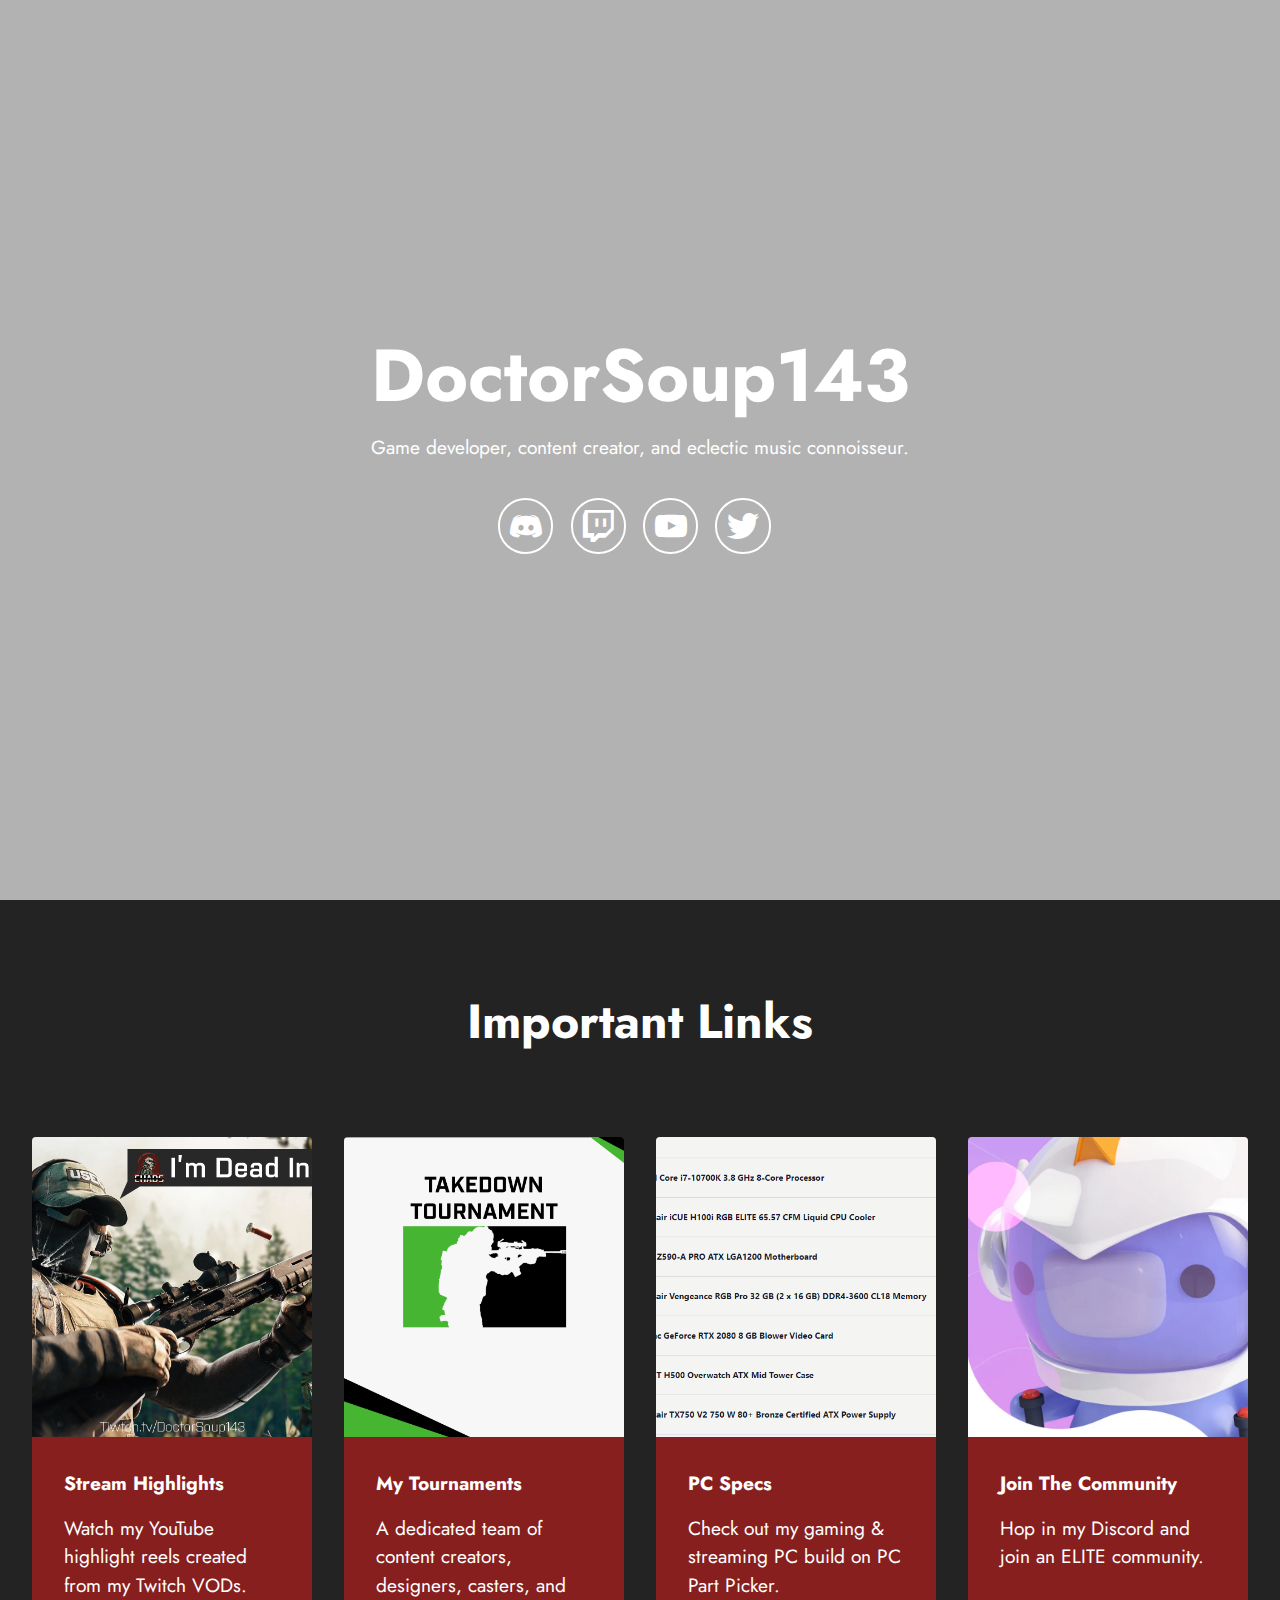
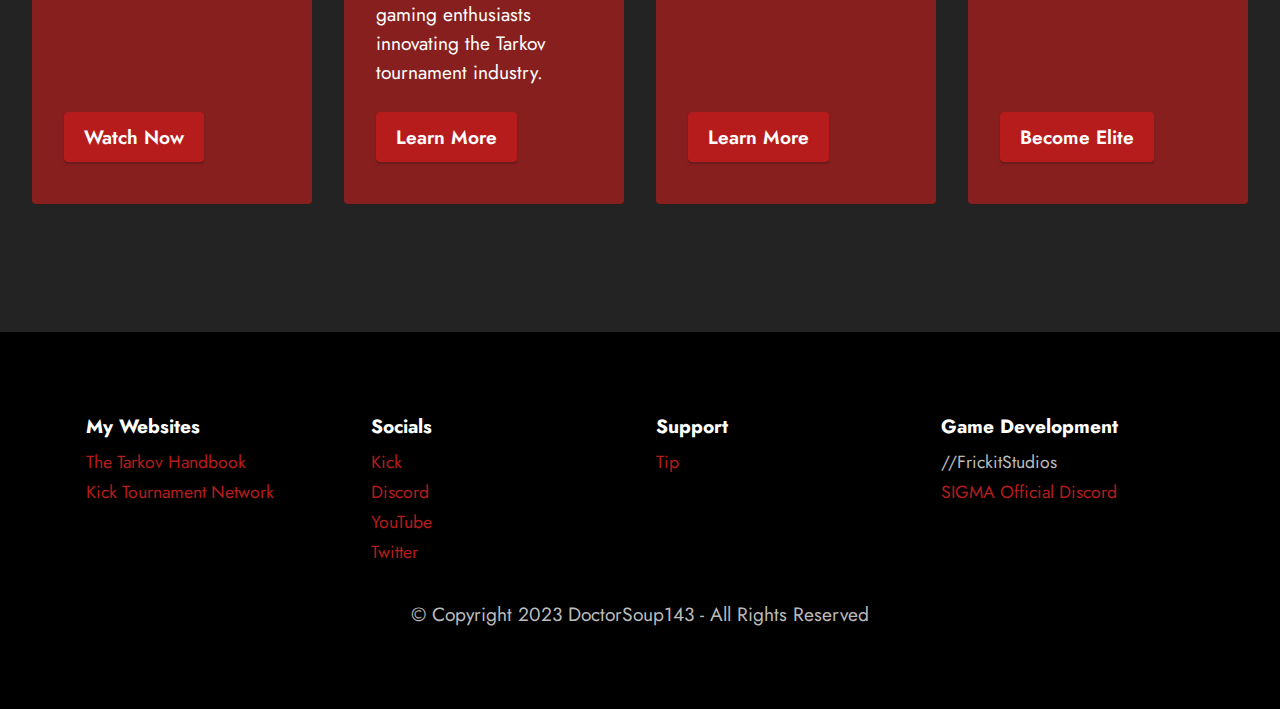
<file: index.html>
<!DOCTYPE html>
<html  >
<head>
  
  <meta charset="UTF-8">
  <meta http-equiv="X-UA-Compatible" content="IE=edge">
  
  <meta name="twitter:card" content="summary_large_image"/>
  <meta name="twitter:image:src" content="assets/images/index-meta.png">
  <meta property="og:image" content="assets/images/index-meta.png">
  <meta name="twitter:title" content="Home">
  <meta name="viewport" content="width=device-width, initial-scale=1, minimum-scale=1">
  <link rel="shortcut icon" href="assets/images/logo5.png" type="image/x-icon">
  <meta name="description" content="">
  
  
  <title>Home</title>
  <link rel="stylesheet" href="assets/bootstrap/css/bootstrap.min.css">
  <link rel="stylesheet" href="assets/bootstrap/css/bootstrap-grid.min.css">
  <link rel="stylesheet" href="assets/bootstrap/css/bootstrap-reboot.min.css">
  <link rel="stylesheet" href="assets/socicon/css/styles.css">
  <link rel="stylesheet" href="assets/theme/css/style.css">
  <link rel="preload" href="https://fonts.googleapis.com/css?family=Jost:100,200,300,400,500,600,700,800,900,100i,200i,300i,400i,500i,600i,700i,800i,900i&display=swap" as="style" onload="this.onload=null;this.rel='stylesheet'">
  <noscript><link rel="stylesheet" href="https://fonts.googleapis.com/css?family=Jost:100,200,300,400,500,600,700,800,900,100i,200i,300i,400i,500i,600i,700i,800i,900i&display=swap"></noscript>
  <link rel="preload" as="style" href="assets/mobirise/css/mbr-additional.css"><link rel="stylesheet" href="assets/mobirise/css/mbr-additional.css" type="text/css">

  
  
  
</head>
<body>
  
  <section data-bs-version="5.1" class="header13 cid-tao8Tj4z4r mbr-fullscreen" data-bg-video="https://vimeo.com/869736313" id="header13-7">

    

    <div class="mbr-fallback-image disabled"></div>
    <div class="mbr-overlay" style="opacity: 0.3; background-color: rgb(0, 0, 0);"></div>

    <div class="align-center container-fluid">
        <div class="row justify-content-center">
            <div class="col-12 col-lg-12">
                <h1 class="mbr-section-title mbr-fonts-style mb-3 display-1"><strong>DoctorSoup143</strong></h1>
                <h2 class="mbr-section-subtitle mbr-fonts-style mb-3 display-7">Game developer, content creator, and eclectic music connoisseur.</h2>
                
                
                <div class="social-row display-7 mt-5">
                    <div class="soc-item">
                        <a href="https://discord.gg/Psx6kPrr.com">
                            <span class="mbr-iconfont socicon-discord socicon"></span>
                        </a>
                    </div>
                    <div class="soc-item">
                        <a href="https://www.twitch.tv/doctorsoup143" target="_blank">
                            <span class="mbr-iconfont socicon-twitch socicon"></span>
                        </a>
                    </div>
                    <div class="soc-item">
                        <a href="https://www.youtube.com/channel/UC2LgikNXNwuHifq7XpQD4vA" target="_blank">
                            <span class="mbr-iconfont socicon-youtube socicon"></span>
                        </a>
                    </div>
                    <div class="soc-item">
                        <a href="https://www.reddit.com/r/EscapefromTarkov/" target="_blank">
                            <span class="mbr-iconfont socicon-twitter socicon"></span>
                        </a>
                    </div>
                    
                </div>
            </div>
        </div>
    </div>
</section>

<section data-bs-version="5.1" class="gallery3 cid-taiH9Nzu5c" id="gallery3-5">
    
    
    <div class="container-fluid">
        <div class="mbr-section-head">
            <h4 class="mbr-section-title mbr-fonts-style align-center mb-0 display-2"><strong>Important Links</strong></h4>
            <h5 class="mbr-section-subtitle mbr-fonts-style align-center mb-0 mt-2 display-5">Images with Title and Text</h5>
        </div>
        <div class="row mt-4">
            <div class="item features-image сol-12 col-md-6 col-lg-3">
                <div class="item-wrapper">
                    <div class="item-img">
                        <img src="assets/images/dead-inside.png" alt="">
                    </div>
                    <div class="item-content">
                        <h5 class="item-title mbr-fonts-style display-7">
                            <strong>Stream Highlights</strong></h5>
                        
                        <p class="mbr-text mbr-fonts-style mt-3 display-7">Watch my YouTube highlight reels created from my Twitch VODs.</p>
                    </div>
                    <div class="mbr-section-btn item-footer mt-2"><a href="https://www.youtube.com/channel/UC2LgikNXNwuHifq7XpQD4vA" class="btn btn-primary item-btn display-7" target="_blank">Watch Now</a></div>
                </div>
            </div><div class="item features-image сol-12 col-md-6 col-lg-3">
                <div class="item-wrapper">
                    <div class="item-img">
                        <img src="assets/images/takedown-hero.png" alt="" data-slide-to="1" data-bs-slide-to="2">
                    </div>
                    <div class="item-content">
                        <h5 class="item-title mbr-fonts-style display-7"><strong>My Tournaments</strong></h5>
                        
                        <p class="mbr-text mbr-fonts-style mt-3 display-7">A dedicated team of content creators, designers, casters, and gaming enthusiasts innovating the Tarkov tournament industry.</p>
                    </div>
                    <div class="mbr-section-btn item-footer mt-2"><a href="https://www.youtube.com/channel/UC2LgikNXNwuHifq7XpQD4vA" class="btn btn-primary item-btn display-7" target="_blank">Learn More</a></div>
                </div>
            </div>
            <div class="item features-image сol-12 col-md-6 col-lg-3">
                <div class="item-wrapper">
                    <div class="item-img">
                        <img src="assets/images/6ba7513560d74670c06cc4e9137666a7.png" alt="" data-slide-to="2">
                    </div>
                    <div class="item-content">
                        <h5 class="item-title mbr-fonts-style display-7">
                            <strong>PC Specs</strong></h5>
                        
                        <p class="mbr-text mbr-fonts-style mt-3 display-7">
                            Check out my gaming &amp; streaming PC build on PC Part Picker.</p>
                    </div>
                    <div class="mbr-section-btn item-footer mt-2"><a href="https://pcpartpicker.com/user/DoctorSoup143/saved/#view=n7Gt3C" class="btn btn-primary item-btn display-7" target="_blank">Learn More</a></div>
                </div>
            </div>
            
            <div class="item features-image сol-12 col-md-6 col-lg-3">
                <div class="item-wrapper">
                    <div class="item-img">
                        <img src="assets/images/1-4rh8u4pykfsy7ktcglsrq.0.webp" alt="" title="" data-bs-slide-to="3" data-slide-to="3">
                    </div>
                    <div class="item-content">
                        <h5 class="item-title mbr-fonts-style display-7"><strong>Join The Community</strong></h5>
                        
                        <p class="mbr-text mbr-fonts-style mt-3 display-7">Hop in my Discord and join an ELITE community.</p>
                    </div>
                    <div class="mbr-section-btn item-footer mt-2"><a href="https://discord.gg/Psx6kPr" class="btn btn-primary item-btn display-7" target="_blank">Become Elite</a></div>
                </div>
            </div>
        </div>
    </div>
</section>

<section data-bs-version="5.1" class="footer2 cid-taiDZiBtjl" once="footers" id="footer2-1">

    

    
    
    <div class="container">
        <div class="row mbr-white">
            <div class="col-6 col-md-4 col-lg-3">
                <h5 class="mbr-section-subtitle mbr-fonts-style mb-2 display-7"><strong>My Websites</strong></h5>
                <ul class="list mbr-fonts-style display-4">
                    <li class="mbr-text item-wrap"><a href="https://thetarkovhandbook.com/" class="text-primary" target="_blank">The Tarkov Handbook</a></li><li class="mbr-text item-wrap"><a href="https://kicktournamentnetwork.com/" class="text-primary" target="_blank">Kick Tournament Network</a></li>
                </ul>
            </div>
            <div class="col-6 col-md-4 col-lg-3">
                <h5 class="mbr-section-subtitle mbr-fonts-style mb-2 display-7">
                    <strong>Socials</strong></h5>
                <ul class="list mbr-fonts-style display-4">
                    <li class="mbr-text item-wrap"><a href="https://kick.com/doctorsoup143" class="text-primary" target="_blank">Kick</a></li>
                    <li class="mbr-text item-wrap"><a href="https://discord.com/invite/Psx6kPr" class="text-primary" target="_blank">Discord</a></li><li class="mbr-text item-wrap"><a href="https://www.youtube.com/channel/UC2LgikNXNwuHifq7XpQD4vA" class="text-primary" target="_blank">YouTube</a></li><li class="mbr-text item-wrap"><a href="https://twitter.com/DoctorSoup143" class="text-primary" target="_blank">Twitter</a></li>
                </ul>
            </div>
            <div class="col-6 col-md-4 col-lg-3">
                <h5 class="mbr-section-subtitle mbr-fonts-style mb-2 display-7">
                    <strong>Support</strong></h5>
                <ul class="list mbr-fonts-style display-4">
                    <li class="mbr-text item-wrap"><a href="https://streamlabs.com/doctorsoup1431/tip" class="text-primary" target="_blank">Tip</a></li>
                </ul>
            </div>
            <div class="col-6 col-md-4 col-lg-3">
                <h5 class="mbr-section-subtitle mbr-fonts-style mb-2 display-7"><strong>Game Development</strong></h5>
                <ul class="list mbr-fonts-style display-4">
                    <li class="mbr-text item-wrap">//FrickitStudios</li><li class="mbr-text item-wrap"><a href="https://discord.gg/BpDXdfe" class="text-primary" target="_blank">SIGMA Official Discord</a></li>
                </ul>
            </div>
            <div class="col-12 mt-4">
                <p class="mbr-text mb-0 mbr-fonts-style copyright align-center display-7">
                    © Copyright 2023 DoctorSoup143 - All Rights Reserved
                </p>
            </div>
        </div>
    </div>
</section>


<script src="assets/bootstrap/js/bootstrap.bundle.min.js"></script>
  <script src="assets/smoothscroll/smooth-scroll.js"></script>
  <script src="assets/ytplayer/index.js"></script>
  <script src="assets/vimeoplayer/player.js"></script>
  <script src="assets/theme/js/script.js"></script>
  
  
  
</body>
</html>
</file>
<file: assets/socicon/css/styles.css>
@charset "UTF-8";

@font-face {
  font-family: 'Socicon';
  src:  url('../fonts/socicon.eot');
  src:  url('../fonts/socicon.eot?#iefix') format('embedded-opentype'),
    url('../fonts/socicon.woff2') format('woff2'),
    url('../fonts/socicon.ttf') format('truetype'),
    url('../fonts/socicon.woff') format('woff'),
    url('../fonts/socicon.svg#socicon') format('svg');
  font-weight: normal;
  font-style: normal;
  font-display: swap;
}

[data-icon]:before {
  font-family: "socicon" !important;
  content: attr(data-icon);
  font-style: normal !important;
  font-weight: normal !important;
  font-variant: normal !important;
  text-transform: none !important;
  speak: none;
  line-height: 1;
  -webkit-font-smoothing: antialiased;
  -moz-osx-font-smoothing: grayscale;
}

[class^="socicon-"], [class*=" socicon-"] {
  /* use !important to prevent issues with browser extensions that change fonts */
  font-family: 'Socicon' !important;
  speak: none;
  font-style: normal;
  font-weight: normal;
  font-variant: normal;
  text-transform: none;
  line-height: 1;

  /* Better Font Rendering =========== */
  -webkit-font-smoothing: antialiased;
  -moz-osx-font-smoothing: grayscale;
}

.socicon-eitaa:before {
  content: "\e97c";
}
.socicon-soroush:before {
  content: "\e97d";
}
.socicon-bale:before {
  content: "\e97e";
}
.socicon-zazzle:before {
  content: "\e97b";
}
.socicon-society6:before {
  content: "\e97a";
}
.socicon-redbubble:before {
  content: "\e979";
}
.socicon-avvo:before {
  content: "\e978";
}
.socicon-stitcher:before {
  content: "\e977";
}
.socicon-googlehangouts:before {
  content: "\e974";
}
.socicon-dlive:before {
  content: "\e975";
}
.socicon-vsco:before {
  content: "\e976";
}
.socicon-flipboard:before {
  content: "\e973";
}
.socicon-ubuntu:before {
  content: "\e958";
}
.socicon-artstation:before {
  content: "\e959";
}
.socicon-invision:before {
  content: "\e95a";
}
.socicon-torial:before {
  content: "\e95b";
}
.socicon-collectorz:before {
  content: "\e95c";
}
.socicon-seenthis:before {
  content: "\e95d";
}
.socicon-googleplaymusic:before {
  content: "\e95e";
}
.socicon-debian:before {
  content: "\e95f";
}
.socicon-filmfreeway:before {
  content: "\e960";
}
.socicon-gnome:before {
  content: "\e961";
}
.socicon-itchio:before {
  content: "\e962";
}
.socicon-jamendo:before {
  content: "\e963";
}
.socicon-mix:before {
  content: "\e964";
}
.socicon-sharepoint:before {
  content: "\e965";
}
.socicon-tinder:before {
  content: "\e966";
}
.socicon-windguru:before {
  content: "\e967";
}
.socicon-cdbaby:before {
  content: "\e968";
}
.socicon-elementaryos:before {
  content: "\e969";
}
.socicon-stage32:before {
  content: "\e96a";
}
.socicon-tiktok:before {
  content: "\e96b";
}
.socicon-gitter:before {
  content: "\e96c";
}
.socicon-letterboxd:before {
  content: "\e96d";
}
.socicon-threema:before {
  content: "\e96e";
}
.socicon-splice:before {
  content: "\e96f";
}
.socicon-metapop:before {
  content: "\e970";
}
.socicon-naver:before {
  content: "\e971";
}
.socicon-remote:before {
  content: "\e972";
}
.socicon-internet:before {
  content: "\e957";
}
.socicon-moddb:before {
  content: "\e94b";
}
.socicon-indiedb:before {
  content: "\e94c";
}
.socicon-traxsource:before {
  content: "\e94d";
}
.socicon-gamefor:before {
  content: "\e94e";
}
.socicon-pixiv:before {
  content: "\e94f";
}
.socicon-myanimelist:before {
  content: "\e950";
}
.socicon-blackberry:before {
  content: "\e951";
}
.socicon-wickr:before {
  content: "\e952";
}
.socicon-spip:before {
  content: "\e953";
}
.socicon-napster:before {
  content: "\e954";
}
.socicon-beatport:before {
  content: "\e955";
}
.socicon-hackerone:before {
  content: "\e956";
}
.socicon-hackernews:before {
  content: "\e946";
}
.socicon-smashwords:before {
  content: "\e947";
}
.socicon-kobo:before {
  content: "\e948";
}
.socicon-bookbub:before {
  content: "\e949";
}
.socicon-mailru:before {
  content: "\e94a";
}
.socicon-gitlab:before {
  content: "\e945";
}
.socicon-instructables:before {
  content: "\e944";
}
.socicon-portfolio:before {
  content: "\e943";
}
.socicon-codered:before {
  content: "\e940";
}
.socicon-origin:before {
  content: "\e941";
}
.socicon-nextdoor:before {
  content: "\e942";
}
.socicon-udemy:before {
  content: "\e93f";
}
.socicon-livemaster:before {
  content: "\e93e";
}
.socicon-crunchbase:before {
  content: "\e93b";
}
.socicon-homefy:before {
  content: "\e93c";
}
.socicon-calendly:before {
  content: "\e93d";
}
.socicon-realtor:before {
  content: "\e90f";
}
.socicon-tidal:before {
  content: "\e910";
}
.socicon-qobuz:before {
  content: "\e911";
}
.socicon-natgeo:before {
  content: "\e912";
}
.socicon-mastodon:before {
  content: "\e913";
}
.socicon-unsplash:before {
  content: "\e914";
}
.socicon-homeadvisor:before {
  content: "\e915";
}
.socicon-angieslist:before {
  content: "\e916";
}
.socicon-codepen:before {
  content: "\e917";
}
.socicon-slack:before {
  content: "\e918";
}
.socicon-openaigym:before {
  content: "\e919";
}
.socicon-logmein:before {
  content: "\e91a";
}
.socicon-fiverr:before {
  content: "\e91b";
}
.socicon-gotomeeting:before {
  content: "\e91c";
}
.socicon-aliexpress:before {
  content: "\e91d";
}
.socicon-guru:before {
  content: "\e91e";
}
.socicon-appstore:before {
  content: "\e91f";
}
.socicon-homes:before {
  content: "\e920";
}
.socicon-zoom:before {
  content: "\e921";
}
.socicon-alibaba:before {
  content: "\e922";
}
.socicon-craigslist:before {
  content: "\e923";
}
.socicon-wix:before {
  content: "\e924";
}
.socicon-redfin:before {
  content: "\e925";
}
.socicon-googlecalendar:before {
  content: "\e926";
}
.socicon-shopify:before {
  content: "\e927";
}
.socicon-freelancer:before {
  content: "\e928";
}
.socicon-seedrs:before {
  content: "\e929";
}
.socicon-bing:before {
  content: "\e92a";
}
.socicon-doodle:before {
  content: "\e92b";
}
.socicon-bonanza:before {
  content: "\e92c";
}
.socicon-squarespace:before {
  content: "\e92d";
}
.socicon-toptal:before {
  content: "\e92e";
}
.socicon-gust:before {
  content: "\e92f";
}
.socicon-ask:before {
  content: "\e930";
}
.socicon-trulia:before {
  content: "\e931";
}
.socicon-loomly:before {
  content: "\e932";
}
.socicon-ghost:before {
  content: "\e933";
}
.socicon-upwork:before {
  content: "\e934";
}
.socicon-fundable:before {
  content: "\e935";
}
.socicon-booking:before {
  content: "\e936";
}
.socicon-googlemaps:before {
  content: "\e937";
}
.socicon-zillow:before {
  content: "\e938";
}
.socicon-niconico:before {
  content: "\e939";
}
.socicon-toneden:before {
  content: "\e93a";
}
.socicon-augment:before {
  content: "\e908";
}
.socicon-bitbucket:before {
  content: "\e909";
}
.socicon-fyuse:before {
  content: "\e90a";
}
.socicon-yt-gaming:before {
  content: "\e90b";
}
.socicon-sketchfab:before {
  content: "\e90c";
}
.socicon-mobcrush:before {
  content: "\e90d";
}
.socicon-microsoft:before {
  content: "\e90e";
}
.socicon-pandora:before {
  content: "\e907";
}
.socicon-messenger:before {
  content: "\e906";
}
.socicon-gamewisp:before {
  content: "\e905";
}
.socicon-bloglovin:before {
  content: "\e904";
}
.socicon-tunein:before {
  content: "\e903";
}
.socicon-gamejolt:before {
  content: "\e901";
}
.socicon-trello:before {
  content: "\e902";
}
.socicon-spreadshirt:before {
  content: "\e900";
}
.socicon-500px:before {
  content: "\e000";
}
.socicon-8tracks:before {
  content: "\e001";
}
.socicon-airbnb:before {
  content: "\e002";
}
.socicon-alliance:before {
  content: "\e003";
}
.socicon-amazon:before {
  content: "\e004";
}
.socicon-amplement:before {
  content: "\e005";
}
.socicon-android:before {
  content: "\e006";
}
.socicon-angellist:before {
  content: "\e007";
}
.socicon-apple:before {
  content: "\e008";
}
.socicon-appnet:before {
  content: "\e009";
}
.socicon-baidu:before {
  content: "\e00a";
}
.socicon-bandcamp:before {
  content: "\e00b";
}
.socicon-battlenet:before {
  content: "\e00c";
}
.socicon-mixer:before {
  content: "\e00d";
}
.socicon-bebee:before {
  content: "\e00e";
}
.socicon-bebo:before {
  content: "\e00f";
}
.socicon-behance:before {
  content: "\e010";
}
.socicon-blizzard:before {
  content: "\e011";
}
.socicon-blogger:before {
  content: "\e012";
}
.socicon-buffer:before {
  content: "\e013";
}
.socicon-chrome:before {
  content: "\e014";
}
.socicon-coderwall:before {
  content: "\e015";
}
.socicon-curse:before {
  content: "\e016";
}
.socicon-dailymotion:before {
  content: "\e017";
}
.socicon-deezer:before {
  content: "\e018";
}
.socicon-delicious:before {
  content: "\e019";
}
.socicon-deviantart:before {
  content: "\e01a";
}
.socicon-diablo:before {
  content: "\e01b";
}
.socicon-digg:before {
  content: "\e01c";
}
.socicon-discord:before {
  content: "\e01d";
}
.socicon-disqus:before {
  content: "\e01e";
}
.socicon-douban:before {
  content: "\e01f";
}
.socicon-draugiem:before {
  content: "\e020";
}
.socicon-dribbble:before {
  content: "\e021";
}
.socicon-drupal:before {
  content: "\e022";
}
.socicon-ebay:before {
  content: "\e023";
}
.socicon-ello:before {
  content: "\e024";
}
.socicon-endomodo:before {
  content: "\e025";
}
.socicon-envato:before {
  content: "\e026";
}
.socicon-etsy:before {
  content: "\e027";
}
.socicon-facebook:before {
  content: "\e028";
}
.socicon-feedburner:before {
  content: "\e029";
}
.socicon-filmweb:before {
  content: "\e02a";
}
.socicon-firefox:before {
  content: "\e02b";
}
.socicon-flattr:before {
  content: "\e02c";
}
.socicon-flickr:before {
  content: "\e02d";
}
.socicon-formulr:before {
  content: "\e02e";
}
.socicon-forrst:before {
  content: "\e02f";
}
.socicon-foursquare:before {
  content: "\e030";
}
.socicon-friendfeed:before {
  content: "\e031";
}
.socicon-github:before {
  content: "\e032";
}
.socicon-goodreads:before {
  content: "\e033";
}
.socicon-google:before {
  content: "\e034";
}
.socicon-googlescholar:before {
  content: "\e035";
}
.socicon-googlegroups:before {
  content: "\e036";
}
.socicon-googlephotos:before {
  content: "\e037";
}
.socicon-googleplus:before {
  content: "\e038";
}
.socicon-grooveshark:before {
  content: "\e039";
}
.socicon-hackerrank:before {
  content: "\e03a";
}
.socicon-hearthstone:before {
  content: "\e03b";
}
.socicon-hellocoton:before {
  content: "\e03c";
}
.socicon-heroes:before {
  content: "\e03d";
}
.socicon-smashcast:before {
  content: "\e03e";
}
.socicon-horde:before {
  content: "\e03f";
}
.socicon-houzz:before {
  content: "\e040";
}
.socicon-icq:before {
  content: "\e041";
}
.socicon-identica:before {
  content: "\e042";
}
.socicon-imdb:before {
  content: "\e043";
}
.socicon-instagram:before {
  content: "\e044";
}
.socicon-issuu:before {
  content: "\e045";
}
.socicon-istock:before {
  content: "\e046";
}
.socicon-itunes:before {
  content: "\e047";
}
.socicon-keybase:before {
  content: "\e048";
}
.socicon-lanyrd:before {
  content: "\e049";
}
.socicon-lastfm:before {
  content: "\e04a";
}
.socicon-line:before {
  content: "\e04b";
}
.socicon-linkedin:before {
  content: "\e04c";
}
.socicon-livejournal:before {
  content: "\e04d";
}
.socicon-lyft:before {
  content: "\e04e";
}
.socicon-macos:before {
  content: "\e04f";
}
.socicon-mail:before {
  content: "\e050";
}
.socicon-medium:before {
  content: "\e051";
}
.socicon-meetup:before {
  content: "\e052";
}
.socicon-mixcloud:before {
  content: "\e053";
}
.socicon-modelmayhem:before {
  content: "\e054";
}
.socicon-mumble:before {
  content: "\e055";
}
.socicon-myspace:before {
  content: "\e056";
}
.socicon-newsvine:before {
  content: "\e057";
}
.socicon-nintendo:before {
  content: "\e058";
}
.socicon-npm:before {
  content: "\e059";
}
.socicon-odnoklassniki:before {
  content: "\e05a";
}
.socicon-openid:before {
  content: "\e05b";
}
.socicon-opera:before {
  content: "\e05c";
}
.socicon-outlook:before {
  content: "\e05d";
}
.socicon-overwatch:before {
  content: "\e05e";
}
.socicon-patreon:before {
  content: "\e05f";
}
.socicon-paypal:before {
  content: "\e060";
}
.socicon-periscope:before {
  content: "\e061";
}
.socicon-persona:before {
  content: "\e062";
}
.socicon-pinterest:before {
  content: "\e063";
}
.socicon-play:before {
  content: "\e064";
}
.socicon-player:before {
  content: "\e065";
}
.socicon-playstation:before {
  content: "\e066";
}
.socicon-pocket:before {
  content: "\e067";
}
.socicon-qq:before {
  content: "\e068";
}
.socicon-quora:before {
  content: "\e069";
}
.socicon-raidcall:before {
  content: "\e06a";
}
.socicon-ravelry:before {
  content: "\e06b";
}
.socicon-reddit:before {
  content: "\e06c";
}
.socicon-renren:before {
  content: "\e06d";
}
.socicon-researchgate:before {
  content: "\e06e";
}
.socicon-residentadvisor:before {
  content: "\e06f";
}
.socicon-reverbnation:before {
  content: "\e070";
}
.socicon-rss:before {
  content: "\e071";
}
.socicon-sharethis:before {
  content: "\e072";
}
.socicon-skype:before {
  content: "\e073";
}
.socicon-slideshare:before {
  content: "\e074";
}
.socicon-smugmug:before {
  content: "\e075";
}
.socicon-snapchat:before {
  content: "\e076";
}
.socicon-songkick:before {
  content: "\e077";
}
.socicon-soundcloud:before {
  content: "\e078";
}
.socicon-spotify:before {
  content: "\e079";
}
.socicon-stackexchange:before {
  content: "\e07a";
}
.socicon-stackoverflow:before {
  content: "\e07b";
}
.socicon-starcraft:before {
  content: "\e07c";
}
.socicon-stayfriends:before {
  content: "\e07d";
}
.socicon-steam:before {
  content: "\e07e";
}
.socicon-storehouse:before {
  content: "\e07f";
}
.socicon-strava:before {
  content: "\e080";
}
.socicon-streamjar:before {
  content: "\e081";
}
.socicon-stumbleupon:before {
  content: "\e082";
}
.socicon-swarm:before {
  content: "\e083";
}
.socicon-teamspeak:before {
  content: "\e084";
}
.socicon-teamviewer:before {
  content: "\e085";
}
.socicon-technorati:before {
  content: "\e086";
}
.socicon-telegram:before {
  content: "\e087";
}
.socicon-tripadvisor:before {
  content: "\e088";
}
.socicon-tripit:before {
  content: "\e089";
}
.socicon-triplej:before {
  content: "\e08a";
}
.socicon-tumblr:before {
  content: "\e08b";
}
.socicon-twitch:before {
  content: "\e08c";
}
.socicon-twitter:before {
  content: "\e08d";
}
.socicon-uber:before {
  content: "\e08e";
}
.socicon-ventrilo:before {
  content: "\e08f";
}
.socicon-viadeo:before {
  content: "\e090";
}
.socicon-viber:before {
  content: "\e091";
}
.socicon-viewbug:before {
  content: "\e092";
}
.socicon-vimeo:before {
  content: "\e093";
}
.socicon-vine:before {
  content: "\e094";
}
.socicon-vkontakte:before {
  content: "\e095";
}
.socicon-warcraft:before {
  content: "\e096";
}
.socicon-wechat:before {
  content: "\e097";
}
.socicon-weibo:before {
  content: "\e098";
}
.socicon-whatsapp:before {
  content: "\e099";
}
.socicon-wikipedia:before {
  content: "\e09a";
}
.socicon-windows:before {
  content: "\e09b";
}
.socicon-wordpress:before {
  content: "\e09c";
}
.socicon-wykop:before {
  content: "\e09d";
}
.socicon-xbox:before {
  content: "\e09e";
}
.socicon-xing:before {
  content: "\e09f";
}
.socicon-yahoo:before {
  content: "\e0a0";
}
.socicon-yammer:before {
  content: "\e0a1";
}
.socicon-yandex:before {
  content: "\e0a2";
}
.socicon-yelp:before {
  content: "\e0a3";
}
.socicon-younow:before {
  content: "\e0a4";
}
.socicon-youtube:before {
  content: "\e0a5";
}
.socicon-zapier:before {
  content: "\e0a6";
}
.socicon-zerply:before {
  content: "\e0a7";
}
.socicon-zomato:before {
  content: "\e0a8";
}
.socicon-zynga:before {
  content: "\e0a9";
}
</file>
<file: assets/theme/css/style.css>
@charset "UTF-8";
section {
  background-color: #ffffff;
}

body {
  font-style: normal;
  line-height: 1.5;
  font-weight: 400;
  color: #232323;
  position: relative;
}

button {
  background-color: transparent;
  border-color: transparent;
}

section,
.container,
.container-fluid {
  position: relative;
  word-wrap: break-word;
}

a.mbr-iconfont:hover {
  text-decoration: none;
}

.article .lead p,
.article .lead ul,
.article .lead ol,
.article .lead pre,
.article .lead blockquote {
  margin-bottom: 0;
}

a {
  font-style: normal;
  font-weight: 400;
  cursor: pointer;
}
a, a:hover {
  text-decoration: none;
}

.mbr-section-title {
  font-style: normal;
  line-height: 1.3;
}

.mbr-section-subtitle {
  line-height: 1.3;
}

.mbr-text {
  font-style: normal;
  line-height: 1.7;
}

h1,
h2,
h3,
h4,
h5,
h6,
.display-1,
.display-2,
.display-4,
.display-5,
.display-7,
span,
p,
a {
  line-height: 1;
  word-break: break-word;
  word-wrap: break-word;
  font-weight: 400;
}

b,
strong {
  font-weight: bold;
}

input:-webkit-autofill, input:-webkit-autofill:hover, input:-webkit-autofill:focus, input:-webkit-autofill:active {
  transition-delay: 9999s;
  -webkit-transition-property: background-color, color;
  transition-property: background-color, color;
}

textarea[type=hidden] {
  display: none;
}

section {
  background-position: 50% 50%;
  background-repeat: no-repeat;
  background-size: cover;
}
section .mbr-background-video,
section .mbr-background-video-preview {
  position: absolute;
  bottom: 0;
  left: 0;
  right: 0;
  top: 0;
}

.hidden {
  visibility: hidden;
}

.mbr-z-index20 {
  z-index: 20;
}

/*! Base colors */
.mbr-white {
  color: #ffffff;
}

.mbr-black {
  color: #111111;
}

.mbr-bg-white {
  background-color: #ffffff;
}

.mbr-bg-black {
  background-color: #000000;
}

/*! Text-aligns */
.align-left {
  text-align: left;
}

.align-center {
  text-align: center;
}

.align-right {
  text-align: right;
}

/*! Font-weight  */
.mbr-light {
  font-weight: 300;
}

.mbr-regular {
  font-weight: 400;
}

.mbr-semibold {
  font-weight: 500;
}

.mbr-bold {
  font-weight: 700;
}

/*! Media  */
.media-content {
  flex-basis: 100%;
}

.media-container-row {
  display: flex;
  flex-direction: row;
  flex-wrap: wrap;
  justify-content: center;
  align-content: center;
  align-items: start;
}
.media-container-row .media-size-item {
  width: 400px;
}

.media-container-column {
  display: flex;
  flex-direction: column;
  flex-wrap: wrap;
  justify-content: center;
  align-content: center;
  align-items: stretch;
}
.media-container-column > * {
  width: 100%;
}

@media (min-width: 992px) {
  .media-container-row {
    flex-wrap: nowrap;
  }
}
figure {
  margin-bottom: 0;
  overflow: hidden;
}

figure[mbr-media-size] {
  transition: width 0.1s;
}

img,
iframe {
  display: block;
  width: 100%;
}

.card {
  background-color: transparent;
  border: none;
}

.card-box {
  width: 100%;
}

.card-img {
  text-align: center;
  flex-shrink: 0;
  -webkit-flex-shrink: 0;
}

.media {
  max-width: 100%;
  margin: 0 auto;
}

.mbr-figure {
  align-self: center;
}

.media-container > div {
  max-width: 100%;
}

.mbr-figure img,
.card-img img {
  width: 100%;
}

@media (max-width: 991px) {
  .media-size-item {
    width: auto !important;
  }

  .media {
    width: auto;
  }

  .mbr-figure {
    width: 100% !important;
  }
}
/*! Buttons */
.mbr-section-btn {
  margin-left: -0.6rem;
  margin-right: -0.6rem;
  font-size: 0;
}

.btn {
  font-weight: 600;
  border-width: 1px;
  font-style: normal;
  margin: 0.6rem 0.6rem;
  white-space: normal;
  transition: all 0.2s ease-in-out;
  display: inline-flex;
  align-items: center;
  justify-content: center;
  word-break: break-word;
}

.btn-sm {
  font-weight: 600;
  letter-spacing: 0px;
  transition: all 0.3s ease-in-out;
}

.btn-md {
  font-weight: 600;
  letter-spacing: 0px;
  transition: all 0.3s ease-in-out;
}

.btn-lg {
  font-weight: 600;
  letter-spacing: 0px;
  transition: all 0.3s ease-in-out;
}

.btn-form {
  margin: 0;
}
.btn-form:hover {
  cursor: pointer;
}

nav .mbr-section-btn {
  margin-left: 0rem;
  margin-right: 0rem;
}

/*! Btn icon margin */
.btn .mbr-iconfont,
.btn.btn-sm .mbr-iconfont {
  order: 1;
  cursor: pointer;
  margin-left: 0.5rem;
  vertical-align: sub;
}

.btn.btn-md .mbr-iconfont,
.btn.btn-md .mbr-iconfont {
  margin-left: 0.8rem;
}

.mbr-regular {
  font-weight: 400;
}

.mbr-semibold {
  font-weight: 500;
}

.mbr-bold {
  font-weight: 700;
}

[type=submit] {
  -webkit-appearance: none;
}

/*! Full-screen */
.mbr-fullscreen .mbr-overlay {
  min-height: 100vh;
}

.mbr-fullscreen {
  display: flex;
  display: -moz-flex;
  display: -ms-flex;
  display: -o-flex;
  align-items: center;
  min-height: 100vh;
  padding-top: 3rem;
  padding-bottom: 3rem;
}

/*! Map */
.map {
  height: 25rem;
  position: relative;
}
.map iframe {
  width: 100%;
  height: 100%;
}

/*! Scroll to top arrow */
.mbr-arrow-up {
  bottom: 25px;
  right: 90px;
  position: fixed;
  text-align: right;
  z-index: 5000;
  color: #ffffff;
  font-size: 22px;
}

.mbr-arrow-up a {
  background: rgba(0, 0, 0, 0.2);
  border-radius: 50%;
  color: #fff;
  display: inline-block;
  height: 60px;
  width: 60px;
  border: 2px solid #fff;
  outline-style: none !important;
  position: relative;
  text-decoration: none;
  transition: all 0.3s ease-in-out;
  cursor: pointer;
  text-align: center;
}
.mbr-arrow-up a:hover {
  background-color: rgba(0, 0, 0, 0.4);
}
.mbr-arrow-up a i {
  line-height: 60px;
}

.mbr-arrow-up-icon {
  display: block;
  color: #fff;
}

.mbr-arrow-up-icon::before {
  content: "›";
  display: inline-block;
  font-family: serif;
  font-size: 22px;
  line-height: 1;
  font-style: normal;
  position: relative;
  top: 6px;
  left: -4px;
  transform: rotate(-90deg);
}

/*! Arrow Down */
.mbr-arrow {
  position: absolute;
  bottom: 45px;
  left: 50%;
  width: 60px;
  height: 60px;
  cursor: pointer;
  background-color: rgba(80, 80, 80, 0.5);
  border-radius: 50%;
  transform: translateX(-50%);
}
@media (max-width: 767px) {
  .mbr-arrow {
    display: none;
  }
}
.mbr-arrow > a {
  display: inline-block;
  text-decoration: none;
  outline-style: none;
  -webkit-animation: arrowdown 1.7s ease-in-out infinite;
          animation: arrowdown 1.7s ease-in-out infinite;
  color: #ffffff;
}
.mbr-arrow > a > i {
  position: absolute;
  top: -2px;
  left: 15px;
  font-size: 2rem;
}

#scrollToTop a i::before {
  content: "";
  position: absolute;
  display: block;
  border-bottom: 2.5px solid #fff;
  border-left: 2.5px solid #fff;
  width: 27.8%;
  height: 27.8%;
  left: 50%;
  top: 51%;
  transform: translateY(-30%) translateX(-50%) rotate(135deg);
}

@keyframes arrowdown {
  0% {
    transform: translateY(0px);
  }
  50% {
    transform: translateY(-5px);
  }
  100% {
    transform: translateY(0px);
  }
}
@-webkit-keyframes arrowdown {
  0% {
    transform: translateY(0px);
  }
  50% {
    transform: translateY(-5px);
  }
  100% {
    transform: translateY(0px);
  }
}
@media (max-width: 500px) {
  .mbr-arrow-up {
    left: 0;
    right: 0;
    text-align: center;
  }
}
/*Gradients animation*/
@keyframes gradient-animation {
  from {
    background-position: 0% 100%;
    -webkit-animation-timing-function: ease-in-out;
            animation-timing-function: ease-in-out;
  }
  to {
    background-position: 100% 0%;
    -webkit-animation-timing-function: ease-in-out;
            animation-timing-function: ease-in-out;
  }
}
@-webkit-keyframes gradient-animation {
  from {
    background-position: 0% 100%;
    -webkit-animation-timing-function: ease-in-out;
            animation-timing-function: ease-in-out;
  }
  to {
    background-position: 100% 0%;
    -webkit-animation-timing-function: ease-in-out;
            animation-timing-function: ease-in-out;
  }
}
.bg-gradient {
  background-size: 200% 200%;
  animation: gradient-animation 5s infinite alternate;
  -webkit-animation: gradient-animation 5s infinite alternate;
}

.menu .navbar-brand {
  display: -webkit-flex;
}
.menu .navbar-brand span {
  display: flex;
  display: -webkit-flex;
}
.menu .navbar-brand .navbar-caption-wrap {
  display: -webkit-flex;
}
.menu .navbar-brand .navbar-logo img {
  display: -webkit-flex;
  width: auto;
}
@media (min-width: 768px) and (max-width: 991px) {
  .menu .navbar-toggleable-sm .navbar-nav {
    display: -ms-flexbox;
  }
}
@media (max-width: 991px) {
  .menu .navbar-collapse {
    max-height: 93.5vh;
  }
  .menu .navbar-collapse.show {
    overflow: auto;
  }
}
@media (min-width: 992px) {
  .menu .navbar-nav.nav-dropdown {
    display: -webkit-flex;
  }
  .menu .navbar-toggleable-sm .navbar-collapse {
    display: -webkit-flex !important;
  }
  .menu .collapsed .navbar-collapse {
    max-height: 93.5vh;
  }
  .menu .collapsed .navbar-collapse.show {
    overflow: auto;
  }
}
@media (max-width: 767px) {
  .menu .navbar-collapse {
    max-height: 80vh;
  }
}

.nav-link .mbr-iconfont {
  margin-right: 0.5rem;
}

.navbar {
  display: -webkit-flex;
  -webkit-flex-wrap: wrap;
  -webkit-align-items: center;
  -webkit-justify-content: space-between;
}

.navbar-collapse {
  -webkit-flex-basis: 100%;
  -webkit-flex-grow: 1;
  -webkit-align-items: center;
}

.nav-dropdown .link {
  padding: 0.667em 1.667em !important;
  margin: 0 !important;
}

.nav {
  display: -webkit-flex;
  -webkit-flex-wrap: wrap;
}

.row {
  display: -webkit-flex;
  -webkit-flex-wrap: wrap;
}

.justify-content-center {
  -webkit-justify-content: center;
}

.form-inline {
  display: -webkit-flex;
}

.card-wrapper {
  -webkit-flex: 1;
}

.carousel-control {
  z-index: 10;
  display: -webkit-flex;
}

.carousel-controls {
  display: -webkit-flex;
}

.media {
  display: -webkit-flex;
}

.form-group:focus {
  outline: none;
}

.jq-selectbox__select {
  padding: 7px 0;
  position: relative;
}

.jq-selectbox__dropdown {
  overflow: hidden;
  border-radius: 10px;
  position: absolute;
  top: 100%;
  left: 0 !important;
  width: 100% !important;
}

.jq-selectbox__trigger-arrow {
  right: 0;
  transform: translateY(-50%);
}

.jq-selectbox li {
  padding: 1.07em 0.5em;
}

input[type=range] {
  padding-left: 0 !important;
  padding-right: 0 !important;
}

.modal-dialog,
.modal-content {
  height: 100%;
}

.modal-dialog .carousel-inner {
  height: calc(100vh - 1.75rem);
}
@media (max-width: 575px) {
  .modal-dialog .carousel-inner {
    height: calc(100vh - 1rem);
  }
}

.carousel-item {
  text-align: center;
}

.carousel-item img {
  margin: auto;
}

.navbar-toggler {
  align-self: flex-start;
  padding: 0.25rem 0.75rem;
  font-size: 1.25rem;
  line-height: 1;
  background: transparent;
  border: 1px solid transparent;
  border-radius: 0.25rem;
}

.navbar-toggler:focus,
.navbar-toggler:hover {
  text-decoration: none;
  box-shadow: none;
}

.navbar-toggler-icon {
  display: inline-block;
  width: 1.5em;
  height: 1.5em;
  vertical-align: middle;
  content: "";
  background: no-repeat center center;
  background-size: 100% 100%;
}

.navbar-toggler-left {
  position: absolute;
  left: 1rem;
}

.navbar-toggler-right {
  position: absolute;
  right: 1rem;
}

.card-img {
  width: auto;
}

.menu .navbar.collapsed:not(.beta-menu) {
  flex-direction: column;
}

.carousel-item.active,
.carousel-item-next,
.carousel-item-prev {
  display: flex;
}

.note-air-layout .dropup .dropdown-menu,
.note-air-layout .navbar-fixed-bottom .dropdown .dropdown-menu {
  bottom: initial !important;
}

html,
body {
  height: auto;
  min-height: 100vh;
}

.dropup .dropdown-toggle::after {
  display: none;
}

.form-asterisk {
  font-family: initial;
  position: absolute;
  top: -2px;
  font-weight: normal;
}

.form-control-label {
  position: relative;
  cursor: pointer;
  margin-bottom: 0.357em;
  padding: 0;
}

.alert {
  color: #ffffff;
  border-radius: 0;
  border: 0;
  font-size: 1.1rem;
  line-height: 1.5;
  margin-bottom: 1.875rem;
  padding: 1.25rem;
  position: relative;
  text-align: center;
}
.alert.alert-form::after {
  background-color: inherit;
  bottom: -7px;
  content: "";
  display: block;
  height: 14px;
  left: 50%;
  margin-left: -7px;
  position: absolute;
  transform: rotate(45deg);
  width: 14px;
}

.form-control {
  background-color: #ffffff;
  background-clip: border-box;
  color: #232323;
  line-height: 1rem !important;
  height: auto;
  padding: 0.6rem 1.2rem;
  transition: border-color 0.25s ease 0s;
  border: 1px solid transparent !important;
  border-radius: 4px;
  box-shadow: rgba(0, 0, 0, 0.07) 0px 1px 1px 0px, rgba(0, 0, 0, 0.07) 0px 1px 3px 0px, rgba(0, 0, 0, 0.03) 0px 0px 0px 1px;
}
.form-active .form-control:invalid {
  border-color: red;
}

form .row {
  margin-left: -0.6rem;
  margin-right: -0.6rem;
}
form .row [class*=col] {
  padding-left: 0.6rem;
  padding-right: 0.6rem;
}

form .mbr-section-btn {
  margin: 0;
  padding-left: 0.6rem;
  padding-right: 0.6rem;
}

form .btn {
  display: flex;
  padding: 0.6rem 1.2rem;
  margin: 0;
}

form .form-check-input {
  margin-top: 0.5;
}

textarea.form-control {
  line-height: 1.5rem !important;
}

.form-group {
  margin-bottom: 1.2rem;
}

.form-control,
form .btn {
  min-height: 48px;
}

.gdpr-block label span.textGDPR input[name=gdpr] {
  top: 7px;
}

.form-control:focus {
  box-shadow: none;
}

:focus {
  outline: none;
}

.mbr-overlay {
  background-color: #000;
  bottom: 0;
  left: 0;
  opacity: 0.5;
  position: absolute;
  right: 0;
  top: 0;
  z-index: 0;
  pointer-events: none;
}

blockquote {
  font-style: italic;
  padding: 3rem;
  font-size: 1.09rem;
  position: relative;
  border-left: 3px solid;
}

ul,
ol,
pre,
blockquote {
  margin-bottom: 2.3125rem;
}

.mt-4 {
  margin-top: 2rem !important;
}

.mb-4 {
  margin-bottom: 2rem !important;
}

@media (min-width: 992px) {
  .container {
    padding-left: 16px;
    padding-right: 16px;
  }

  .row {
    margin-left: -16px;
    margin-right: -16px;
  }
  .row > [class*=col] {
    padding-left: 16px;
    padding-right: 16px;
  }
}
@media (min-width: 768px) {
  .container-fluid {
    padding-left: 32px;
    padding-right: 32px;
  }
}
@media (min-width: 768px) and (max-width: 991px) {
  .mbr-container {
    padding-left: 32px;
    padding-right: 32px;
  }
}
@media (max-width: 767px) {
  .mbr-container {
    padding-left: 16px;
    padding-right: 16px;
  }
}
.card-wrapper,
.item-wrapper {
  overflow: hidden;
}

.app-video-wrapper > img {
  opacity: 1;
}

.item {
  position: relative;
}

.dropdown-menu .dropdown-menu {
  left: 100%;
}

.dropdown-item + .dropdown-menu {
  display: none;
}

.dropdown-item:hover + .dropdown-menu,
.dropdown-menu:hover {
  display: block;
}

@media (min-aspect-ratio: 16/9) {
  .mbr-video-foreground {
    height: 300% !important;
    top: -100% !important;
  }
}
@media (max-aspect-ratio: 16/9) {
  .mbr-video-foreground {
    width: 300% !important;
    left: -100% !important;
  }
}
</file>
<file: assets/mobirise/css/mbr-additional.css>
body {
  font-family: Jost;
}
.display-1 {
  font-family: 'Jost', sans-serif;
  font-size: 4.6rem;
  line-height: 1.1;
}
.display-1 > .mbr-iconfont {
  font-size: 5.75rem;
}
.display-2 {
  font-family: 'Jost', sans-serif;
  font-size: 3rem;
  line-height: 1.1;
}
.display-2 > .mbr-iconfont {
  font-size: 3.75rem;
}
.display-4 {
  font-family: 'Jost', sans-serif;
  font-size: 1.1rem;
  line-height: 1.5;
}
.display-4 > .mbr-iconfont {
  font-size: 1.375rem;
}
.display-5 {
  font-family: 'Jost', sans-serif;
  font-size: 2rem;
  line-height: 1.5;
}
.display-5 > .mbr-iconfont {
  font-size: 2.5rem;
}
.display-7 {
  font-family: 'Jost', sans-serif;
  font-size: 1.2rem;
  line-height: 1.5;
}
.display-7 > .mbr-iconfont {
  font-size: 1.5rem;
}
/* ---- Fluid typography for mobile devices ---- */
/* 1.4 - font scale ratio ( bootstrap == 1.42857 ) */
/* 100vw - current viewport width */
/* (48 - 20)  48 == 48rem == 768px, 20 == 20rem == 320px(minimal supported viewport) */
/* 0.65 - min scale variable, may vary */
@media (max-width: 992px) {
  .display-1 {
    font-size: 3.68rem;
  }
}
@media (max-width: 768px) {
  .display-1 {
    font-size: 3.22rem;
    font-size: calc( 2.26rem + (4.6 - 2.26) * ((100vw - 20rem) / (48 - 20)));
    line-height: calc( 1.1 * (2.26rem + (4.6 - 2.26) * ((100vw - 20rem) / (48 - 20))));
  }
  .display-2 {
    font-size: 2.4rem;
    font-size: calc( 1.7rem + (3 - 1.7) * ((100vw - 20rem) / (48 - 20)));
    line-height: calc( 1.3 * (1.7rem + (3 - 1.7) * ((100vw - 20rem) / (48 - 20))));
  }
  .display-4 {
    font-size: 0.88rem;
    font-size: calc( 1.0350000000000001rem + (1.1 - 1.0350000000000001) * ((100vw - 20rem) / (48 - 20)));
    line-height: calc( 1.4 * (1.0350000000000001rem + (1.1 - 1.0350000000000001) * ((100vw - 20rem) / (48 - 20))));
  }
  .display-5 {
    font-size: 1.6rem;
    font-size: calc( 1.35rem + (2 - 1.35) * ((100vw - 20rem) / (48 - 20)));
    line-height: calc( 1.4 * (1.35rem + (2 - 1.35) * ((100vw - 20rem) / (48 - 20))));
  }
  .display-7 {
    font-size: 0.96rem;
    font-size: calc( 1.07rem + (1.2 - 1.07) * ((100vw - 20rem) / (48 - 20)));
    line-height: calc( 1.4 * (1.07rem + (1.2 - 1.07) * ((100vw - 20rem) / (48 - 20))));
  }
}
/* Buttons */
.btn {
  padding: 0.6rem 1.2rem;
  border-radius: 4px;
}
.btn-sm {
  padding: 0.6rem 1.2rem;
  border-radius: 4px;
}
.btn-md {
  padding: 0.6rem 1.2rem;
  border-radius: 4px;
}
.btn-lg {
  padding: 1rem 2.6rem;
  border-radius: 4px;
}
.bg-primary {
  background-color: #b71c1c !important;
}
.bg-success {
  background-color: #40b0bf !important;
}
.bg-info {
  background-color: #47b5ed !important;
}
.bg-warning {
  background-color: #ffe161 !important;
}
.bg-danger {
  background-color: #ff9966 !important;
}
.btn-primary,
.btn-primary:active {
  background-color: #b71c1c !important;
  border-color: #b71c1c !important;
  color: #ffffff !important;
  box-shadow: 0 2px 2px 0 rgba(0, 0, 0, 0.2);
}
.btn-primary:hover,
.btn-primary:focus,
.btn-primary.focus,
.btn-primary.active {
  color: #ffffff !important;
  background-color: #6c1010 !important;
  border-color: #6c1010 !important;
  box-shadow: 0 2px 5px 0 rgba(0, 0, 0, 0.2);
}
.btn-primary.disabled,
.btn-primary:disabled {
  color: #ffffff !important;
  background-color: #6c1010 !important;
  border-color: #6c1010 !important;
}
.btn-secondary,
.btn-secondary:active {
  background-color: #ff6666 !important;
  border-color: #ff6666 !important;
  color: #ffffff !important;
  box-shadow: 0 2px 2px 0 rgba(0, 0, 0, 0.2);
}
.btn-secondary:hover,
.btn-secondary:focus,
.btn-secondary.focus,
.btn-secondary.active {
  color: #ffffff !important;
  background-color: #ff0f0f !important;
  border-color: #ff0f0f !important;
  box-shadow: 0 2px 5px 0 rgba(0, 0, 0, 0.2);
}
.btn-secondary.disabled,
.btn-secondary:disabled {
  color: #ffffff !important;
  background-color: #ff0f0f !important;
  border-color: #ff0f0f !important;
}
.btn-info,
.btn-info:active {
  background-color: #47b5ed !important;
  border-color: #47b5ed !important;
  color: #ffffff !important;
  box-shadow: 0 2px 2px 0 rgba(0, 0, 0, 0.2);
}
.btn-info:hover,
.btn-info:focus,
.btn-info.focus,
.btn-info.active {
  color: #ffffff !important;
  background-color: #148cca !important;
  border-color: #148cca !important;
  box-shadow: 0 2px 5px 0 rgba(0, 0, 0, 0.2);
}
.btn-info.disabled,
.btn-info:disabled {
  color: #ffffff !important;
  background-color: #148cca !important;
  border-color: #148cca !important;
}
.btn-success,
.btn-success:active {
  background-color: #40b0bf !important;
  border-color: #40b0bf !important;
  color: #ffffff !important;
  box-shadow: 0 2px 2px 0 rgba(0, 0, 0, 0.2);
}
.btn-success:hover,
.btn-success:focus,
.btn-success.focus,
.btn-success.active {
  color: #ffffff !important;
  background-color: #2a747e !important;
  border-color: #2a747e !important;
  box-shadow: 0 2px 5px 0 rgba(0, 0, 0, 0.2);
}
.btn-success.disabled,
.btn-success:disabled {
  color: #ffffff !important;
  background-color: #2a747e !important;
  border-color: #2a747e !important;
}
.btn-warning,
.btn-warning:active {
  background-color: #ffe161 !important;
  border-color: #ffe161 !important;
  color: #614f00 !important;
  box-shadow: 0 2px 2px 0 rgba(0, 0, 0, 0.2);
}
.btn-warning:hover,
.btn-warning:focus,
.btn-warning.focus,
.btn-warning.active {
  color: #0a0800 !important;
  background-color: #ffd10a !important;
  border-color: #ffd10a !important;
  box-shadow: 0 2px 5px 0 rgba(0, 0, 0, 0.2);
}
.btn-warning.disabled,
.btn-warning:disabled {
  color: #614f00 !important;
  background-color: #ffd10a !important;
  border-color: #ffd10a !important;
}
.btn-danger,
.btn-danger:active {
  background-color: #ff9966 !important;
  border-color: #ff9966 !important;
  color: #ffffff !important;
  box-shadow: 0 2px 2px 0 rgba(0, 0, 0, 0.2);
}
.btn-danger:hover,
.btn-danger:focus,
.btn-danger.focus,
.btn-danger.active {
  color: #ffffff !important;
  background-color: #ff5f0f !important;
  border-color: #ff5f0f !important;
  box-shadow: 0 2px 5px 0 rgba(0, 0, 0, 0.2);
}
.btn-danger.disabled,
.btn-danger:disabled {
  color: #ffffff !important;
  background-color: #ff5f0f !important;
  border-color: #ff5f0f !important;
}
.btn-white,
.btn-white:active {
  background-color: #fafafa !important;
  border-color: #fafafa !important;
  color: #7a7a7a !important;
  box-shadow: 0 2px 2px 0 rgba(0, 0, 0, 0.2);
}
.btn-white:hover,
.btn-white:focus,
.btn-white.focus,
.btn-white.active {
  color: #4f4f4f !important;
  background-color: #cfcfcf !important;
  border-color: #cfcfcf !important;
  box-shadow: 0 2px 5px 0 rgba(0, 0, 0, 0.2);
}
.btn-white.disabled,
.btn-white:disabled {
  color: #7a7a7a !important;
  background-color: #cfcfcf !important;
  border-color: #cfcfcf !important;
}
.btn-black,
.btn-black:active {
  background-color: #232323 !important;
  border-color: #232323 !important;
  color: #ffffff !important;
  box-shadow: 0 2px 2px 0 rgba(0, 0, 0, 0.2);
}
.btn-black:hover,
.btn-black:focus,
.btn-black.focus,
.btn-black.active {
  color: #ffffff !important;
  background-color: #000000 !important;
  border-color: #000000 !important;
  box-shadow: 0 2px 5px 0 rgba(0, 0, 0, 0.2);
}
.btn-black.disabled,
.btn-black:disabled {
  color: #ffffff !important;
  background-color: #000000 !important;
  border-color: #000000 !important;
}
.btn-primary-outline,
.btn-primary-outline:active {
  background-color: transparent !important;
  border-color: transparent;
  color: #b71c1c;
}
.btn-primary-outline:hover,
.btn-primary-outline:focus,
.btn-primary-outline.focus,
.btn-primary-outline.active {
  color: #6c1010 !important;
  background-color: transparent!important;
  border-color: transparent!important;
  box-shadow: none!important;
}
.btn-primary-outline.disabled,
.btn-primary-outline:disabled {
  color: #ffffff !important;
  background-color: #b71c1c !important;
  border-color: #b71c1c !important;
}
.btn-secondary-outline,
.btn-secondary-outline:active {
  background-color: transparent !important;
  border-color: transparent;
  color: #ff6666;
}
.btn-secondary-outline:hover,
.btn-secondary-outline:focus,
.btn-secondary-outline.focus,
.btn-secondary-outline.active {
  color: #ff0f0f !important;
  background-color: transparent!important;
  border-color: transparent!important;
  box-shadow: none!important;
}
.btn-secondary-outline.disabled,
.btn-secondary-outline:disabled {
  color: #ffffff !important;
  background-color: #ff6666 !important;
  border-color: #ff6666 !important;
}
.btn-info-outline,
.btn-info-outline:active {
  background-color: transparent !important;
  border-color: transparent;
  color: #47b5ed;
}
.btn-info-outline:hover,
.btn-info-outline:focus,
.btn-info-outline.focus,
.btn-info-outline.active {
  color: #148cca !important;
  background-color: transparent!important;
  border-color: transparent!important;
  box-shadow: none!important;
}
.btn-info-outline.disabled,
.btn-info-outline:disabled {
  color: #ffffff !important;
  background-color: #47b5ed !important;
  border-color: #47b5ed !important;
}
.btn-success-outline,
.btn-success-outline:active {
  background-color: transparent !important;
  border-color: transparent;
  color: #40b0bf;
}
.btn-success-outline:hover,
.btn-success-outline:focus,
.btn-success-outline.focus,
.btn-success-outline.active {
  color: #2a747e !important;
  background-color: transparent!important;
  border-color: transparent!important;
  box-shadow: none!important;
}
.btn-success-outline.disabled,
.btn-success-outline:disabled {
  color: #ffffff !important;
  background-color: #40b0bf !important;
  border-color: #40b0bf !important;
}
.btn-warning-outline,
.btn-warning-outline:active {
  background-color: transparent !important;
  border-color: transparent;
  color: #ffe161;
}
.btn-warning-outline:hover,
.btn-warning-outline:focus,
.btn-warning-outline.focus,
.btn-warning-outline.active {
  color: #ffd10a !important;
  background-color: transparent!important;
  border-color: transparent!important;
  box-shadow: none!important;
}
.btn-warning-outline.disabled,
.btn-warning-outline:disabled {
  color: #614f00 !important;
  background-color: #ffe161 !important;
  border-color: #ffe161 !important;
}
.btn-danger-outline,
.btn-danger-outline:active {
  background-color: transparent !important;
  border-color: transparent;
  color: #ff9966;
}
.btn-danger-outline:hover,
.btn-danger-outline:focus,
.btn-danger-outline.focus,
.btn-danger-outline.active {
  color: #ff5f0f !important;
  background-color: transparent!important;
  border-color: transparent!important;
  box-shadow: none!important;
}
.btn-danger-outline.disabled,
.btn-danger-outline:disabled {
  color: #ffffff !important;
  background-color: #ff9966 !important;
  border-color: #ff9966 !important;
}
.btn-black-outline,
.btn-black-outline:active {
  background-color: transparent !important;
  border-color: transparent;
  color: #232323;
}
.btn-black-outline:hover,
.btn-black-outline:focus,
.btn-black-outline.focus,
.btn-black-outline.active {
  color: #000000 !important;
  background-color: transparent!important;
  border-color: transparent!important;
  box-shadow: none!important;
}
.btn-black-outline.disabled,
.btn-black-outline:disabled {
  color: #ffffff !important;
  background-color: #232323 !important;
  border-color: #232323 !important;
}
.btn-white-outline,
.btn-white-outline:active {
  background-color: transparent !important;
  border-color: transparent;
  color: #fafafa;
}
.btn-white-outline:hover,
.btn-white-outline:focus,
.btn-white-outline.focus,
.btn-white-outline.active {
  color: #cfcfcf !important;
  background-color: transparent!important;
  border-color: transparent!important;
  box-shadow: none!important;
}
.btn-white-outline.disabled,
.btn-white-outline:disabled {
  color: #7a7a7a !important;
  background-color: #fafafa !important;
  border-color: #fafafa !important;
}
.text-primary {
  color: #b71c1c !important;
}
.text-secondary {
  color: #ff6666 !important;
}
.text-success {
  color: #40b0bf !important;
}
.text-info {
  color: #47b5ed !important;
}
.text-warning {
  color: #ffe161 !important;
}
.text-danger {
  color: #ff9966 !important;
}
.text-white {
  color: #fafafa !important;
}
.text-black {
  color: #232323 !important;
}
a.text-primary:hover,
a.text-primary:focus,
a.text-primary.active {
  color: #5f0e0e !important;
}
a.text-secondary:hover,
a.text-secondary:focus,
a.text-secondary.active {
  color: #ff0000 !important;
}
a.text-success:hover,
a.text-success:focus,
a.text-success.active {
  color: #266a73 !important;
}
a.text-info:hover,
a.text-info:focus,
a.text-info.active {
  color: #1283bc !important;
}
a.text-warning:hover,
a.text-warning:focus,
a.text-warning.active {
  color: #facb00 !important;
}
a.text-danger:hover,
a.text-danger:focus,
a.text-danger.active {
  color: #ff5500 !important;
}
a.text-white:hover,
a.text-white:focus,
a.text-white.active {
  color: #c7c7c7 !important;
}
a.text-black:hover,
a.text-black:focus,
a.text-black.active {
  color: #000000 !important;
}
a[class*="text-"]:not(.nav-link):not(.dropdown-item):not([role]):not(.navbar-caption) {
  position: relative;
  background-image: transparent;
  background-size: 10000px 2px;
  background-repeat: no-repeat;
  background-position: 0px 1.2em;
  background-position: -10000px 1.2em;
}
a[class*="text-"]:not(.nav-link):not(.dropdown-item):not([role]):not(.navbar-caption):hover {
  transition: background-position 2s ease-in-out;
  background-image: linear-gradient(currentColor 50%, currentColor 50%);
  background-position: 0px 1.2em;
}
.nav-tabs .nav-link.active {
  color: #b71c1c;
}
.nav-tabs .nav-link:not(.active) {
  color: #232323;
}
.alert-success {
  background-color: #70c770;
}
.alert-info {
  background-color: #47b5ed;
}
.alert-warning {
  background-color: #ffe161;
}
.alert-danger {
  background-color: #ff9966;
}
.mbr-gallery-filter li.active .btn {
  background-color: #b71c1c;
  border-color: #b71c1c;
  color: #ffffff;
}
.mbr-gallery-filter li.active .btn:focus {
  box-shadow: none;
}
a,
a:hover {
  color: #b71c1c;
}
.mbr-plan-header.bg-primary .mbr-plan-subtitle,
.mbr-plan-header.bg-primary .mbr-plan-price-desc {
  color: #e86a6a;
}
.mbr-plan-header.bg-success .mbr-plan-subtitle,
.mbr-plan-header.bg-success .mbr-plan-price-desc {
  color: #a0d8df;
}
.mbr-plan-header.bg-info .mbr-plan-subtitle,
.mbr-plan-header.bg-info .mbr-plan-price-desc {
  color: #ffffff;
}
.mbr-plan-header.bg-warning .mbr-plan-subtitle,
.mbr-plan-header.bg-warning .mbr-plan-price-desc {
  color: #ffffff;
}
.mbr-plan-header.bg-danger .mbr-plan-subtitle,
.mbr-plan-header.bg-danger .mbr-plan-price-desc {
  color: #ffffff;
}
/* Scroll to top button*/
.scrollToTop_wraper {
  display: none;
}
.form-control {
  font-family: 'Jost', sans-serif;
  font-size: 1.1rem;
  line-height: 1.5;
  font-weight: 400;
}
.form-control > .mbr-iconfont {
  font-size: 1.375rem;
}
.form-control:hover,
.form-control:focus {
  box-shadow: rgba(0, 0, 0, 0.07) 0px 1px 1px 0px, rgba(0, 0, 0, 0.07) 0px 1px 3px 0px, rgba(0, 0, 0, 0.03) 0px 0px 0px 1px;
  border-color: #b71c1c !important;
}
.form-control:-webkit-input-placeholder {
  font-family: 'Jost', sans-serif;
  font-size: 1.1rem;
  line-height: 1.5;
  font-weight: 400;
}
.form-control:-webkit-input-placeholder > .mbr-iconfont {
  font-size: 1.375rem;
}
blockquote {
  border-color: #b71c1c;
}
/* Forms */
.jq-selectbox li:hover,
.jq-selectbox li.selected {
  background-color: #b71c1c;
  color: #ffffff;
}
.jq-number__spin {
  transition: 0.25s ease;
}
.jq-number__spin:hover {
  border-color: #b71c1c;
}
.jq-selectbox .jq-selectbox__trigger-arrow,
.jq-number__spin.minus:after,
.jq-number__spin.plus:after {
  transition: 0.4s;
  border-top-color: #353535;
  border-bottom-color: #353535;
}
.jq-selectbox:hover .jq-selectbox__trigger-arrow,
.jq-number__spin.minus:hover:after,
.jq-number__spin.plus:hover:after {
  border-top-color: #b71c1c;
  border-bottom-color: #b71c1c;
}
.xdsoft_datetimepicker .xdsoft_calendar td.xdsoft_default,
.xdsoft_datetimepicker .xdsoft_calendar td.xdsoft_current,
.xdsoft_datetimepicker .xdsoft_timepicker .xdsoft_time_box > div > div.xdsoft_current {
  color: #ffffff !important;
  background-color: #b71c1c !important;
  box-shadow: none !important;
}
.xdsoft_datetimepicker .xdsoft_calendar td:hover,
.xdsoft_datetimepicker .xdsoft_timepicker .xdsoft_time_box > div > div:hover {
  color: #000000 !important;
  background: #ff6666 !important;
  box-shadow: none !important;
}
.lazy-bg {
  background-image: none !important;
}
.lazy-placeholder:not(section),
.lazy-none {
  display: block;
  position: relative;
  padding-bottom: 56.25%;
  width: 100%;
  height: auto;
}
iframe.lazy-placeholder,
.lazy-placeholder:after {
  content: '';
  position: absolute;
  width: 200px;
  height: 200px;
  background: transparent no-repeat center;
  background-size: contain;
  top: 50%;
  left: 50%;
  transform: translateX(-50%) translateY(-50%);
  background-image: url("data:image/svg+xml;charset=UTF-8,%3csvg width='32' height='32' viewBox='0 0 64 64' xmlns='http://www.w3.org/2000/svg' stroke='%23b71c1c' %3e%3cg fill='none' fill-rule='evenodd'%3e%3cg transform='translate(16 16)' stroke-width='2'%3e%3ccircle stroke-opacity='.5' cx='16' cy='16' r='16'/%3e%3cpath d='M32 16c0-9.94-8.06-16-16-16'%3e%3canimateTransform attributeName='transform' type='rotate' from='0 16 16' to='360 16 16' dur='1s' repeatCount='indefinite'/%3e%3c/path%3e%3c/g%3e%3c/g%3e%3c/svg%3e");
}
section.lazy-placeholder:after {
  opacity: 0.5;
}
body {
  overflow-x: hidden;
}
a {
  transition: color 0.6s;
}
.cid-tao8Tj4z4r .mbr-fallback-image.disabled {
  display: none;
}
.cid-tao8Tj4z4r .mbr-fallback-image {
  display: block;
  background-size: cover;
  background-position: center center;
  width: 100%;
  height: 100%;
  position: absolute;
  top: 0;
  background-image: url("../../../assets/images/killa.webp");
}
.cid-tao8Tj4z4r .social-row .soc-item {
  display: inline-block;
  text-align: center;
  margin-bottom: 1rem;
  margin-right: .7rem;
}
.cid-tao8Tj4z4r .social-row .soc-item .mbr-iconfont {
  font-size: 32px;
  border-radius: 50%;
  padding: 0.6rem;
  border: 2px solid #ffffff;
  transition: all 0.3s;
  color: #ffffff;
}
.cid-tao8Tj4z4r .social-row .soc-item .mbr-iconfont:hover {
  background-color: #ffffff;
  color: #000000;
}
.cid-tao8Tj4z4r .mbr-section-subtitle {
  color: #ffffff;
}
.cid-tao8Tj4z4r .mbr-section-title {
  color: #ffffff;
}
.cid-taiH9Nzu5c {
  padding-top: 6rem;
  padding-bottom: 6rem;
  background-color: #232323;
}
.cid-taiH9Nzu5c img,
.cid-taiH9Nzu5c .item-img {
  width: 100%;
  height: 100%;
  height: 300px;
  object-fit: cover;
}
.cid-taiH9Nzu5c .item:focus,
.cid-taiH9Nzu5c span:focus {
  outline: none;
}
.cid-taiH9Nzu5c .item {
  cursor: pointer;
  margin-bottom: 2rem;
}
.cid-taiH9Nzu5c .item-wrapper {
  position: relative;
  border-radius: 4px;
  background: #871f1f;
  height: 100%;
  display: flex;
  flex-flow: column nowrap;
}
@media (min-width: 992px) {
  .cid-taiH9Nzu5c .item-wrapper .item-content {
    padding: 2rem 2rem 0;
  }
  .cid-taiH9Nzu5c .item-wrapper .item-footer {
    padding: 0 2rem 2rem;
  }
}
@media (max-width: 991px) {
  .cid-taiH9Nzu5c .item-wrapper .item-content {
    padding: 1rem 1rem 0;
  }
  .cid-taiH9Nzu5c .item-wrapper .item-footer {
    padding: 0 1rem 1rem;
  }
}
.cid-taiH9Nzu5c .mbr-section-btn {
  margin-top: auto !important;
}
.cid-taiH9Nzu5c .mbr-section-title {
  color: #ffffff;
}
.cid-taiH9Nzu5c .mbr-text,
.cid-taiH9Nzu5c .mbr-section-btn {
  text-align: left;
  color: #ffffff;
}
.cid-taiH9Nzu5c .item-title {
  text-align: left;
  color: #ffffff;
}
.cid-taiH9Nzu5c .item-subtitle {
  text-align: center;
}
.cid-taiDZiBtjl {
  padding-top: 5rem;
  padding-bottom: 5rem;
  background-color: #000000;
}
.cid-taiDZiBtjl .mbr-fallback-image.disabled {
  display: none;
}
.cid-taiDZiBtjl .mbr-fallback-image {
  display: block;
  background-size: cover;
  background-position: center center;
  width: 100%;
  height: 100%;
  position: absolute;
  top: 0;
}
.cid-taiDZiBtjl .list {
  list-style: none;
  padding-left: 0;
  color: #bbbbbb;
}
@media (max-width: 991px) {
  .cid-taiDZiBtjl .list {
    margin-bottom: 2rem;
  }
}
@media (min-width: 992px) {
  .cid-taiDZiBtjl .list {
    margin-bottom: 0rem;
  }
}
@media (max-width: 767px) {
  .cid-taiDZiBtjl .row {
    text-align: center;
  }
}
@media (max-width: 991px) {
  .cid-taiDZiBtjl div > *:last-child {
    margin-top: 0 !important;
  }
}
.cid-taiDZiBtjl .copyright {
  color: #bbbbbb;
}
</file>
